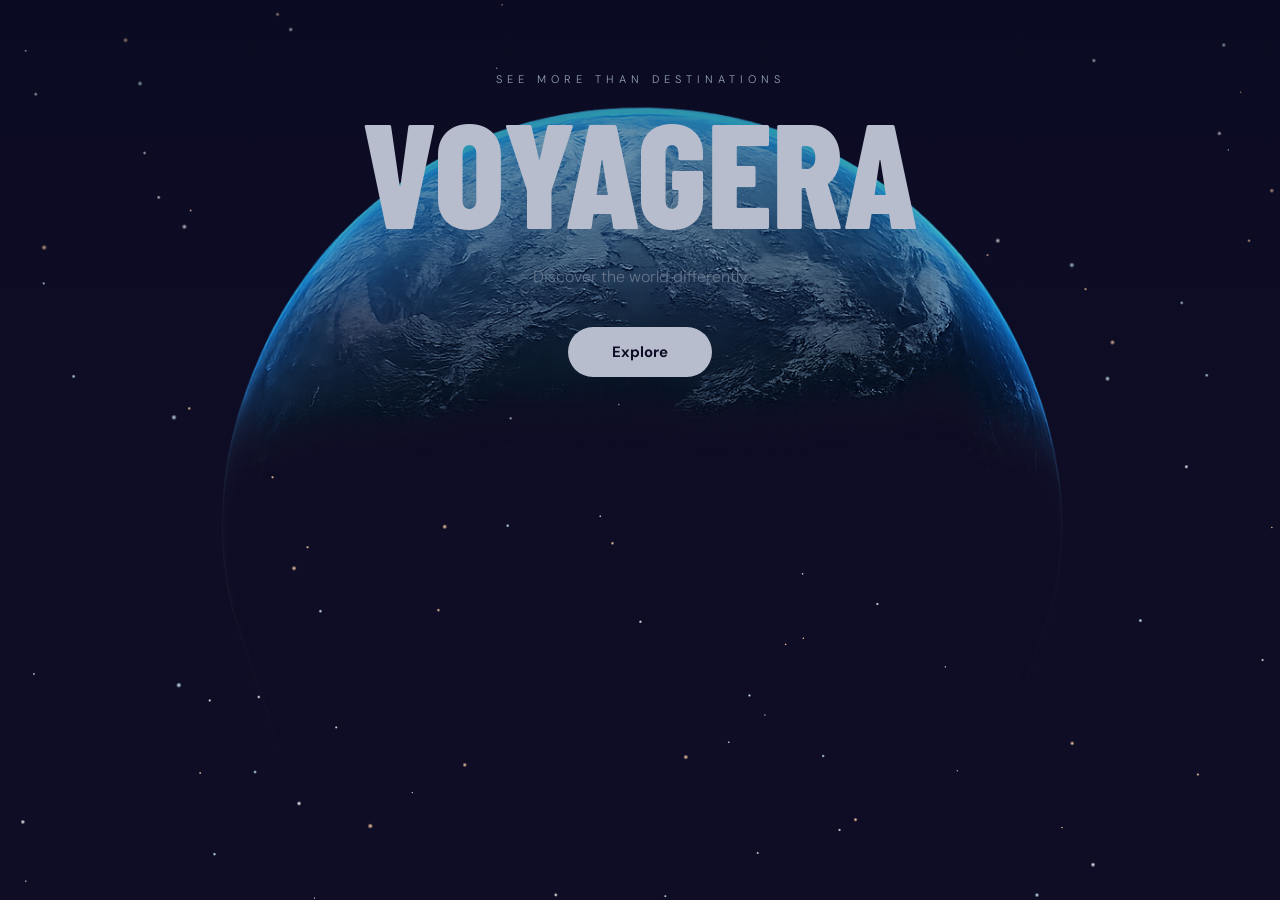
<file: index.html>
<!DOCTYPE html>
<html lang="en">

<head>
    <meta charset="UTF-8">
    <meta name="viewport" content="width=device-width, initial-scale=1.0">
    <title>VOYAGERA</title>
    <link rel="stylesheet" href="css/land.css">
    <link rel="preconnect" href="https://fonts.googleapis.com" />
    <link rel="preconnect" href="https://fonts.gstatic.com" crossorigin />
    <link href="https://fonts.googleapis.com/css2?family=Barlow+Condensed:wght@800&family=DM+Sans:wght@300;400&display=swap" rel="stylesheet" />
</head>

<body>
    <header>
        <div class="finisher-header" style="width: 100%; height: 100vh; position: relative;  background: url('images/earth1.png') center -68% / 110% auto no-repeat;">
            <section class="hero" style="position: relative; z-index: 1;">
                <span class="label">See more than destinations</span>
                <h1>VOYAGERA</h1>
                <p class="desc">Discover the world differently</p>
                <a class="btn" href="pages/home.html">Explore</a>
            </section>
        </div>
    </header>
    <script src="finisher-header.es5.min.js" type="text/javascript"></script>
    <script type="text/javascript">
        new FinisherHeader({
          "count": 100,
          "size": { "min": 2, "max": 6, "pulse": 0 },
          "speed": {
            "x": { "min": 0, "max": 0.4 },
            "y": { "min": 0, "max": 0.6 }
          },
          "colors": {
            "background": "#0f0d26",
            "particles": ["#ffffff", "#d7f3fe", "#ffd0a7"]
          },
          "blending": "overlay",
          "opacity": { "center": 1, "edge": 0 },
          "skew": 0,
          "shapes": ["c"]
        });
    </script>
</body>

</html>
</file>
<file: css/land.css>
* {
    margin: 0;
    padding: 0;
    box-sizing: border-box;
}

body {
    overflow: hidden;
}

h1 {
    font-family: 'Barlow Condensed', sans-serif;
    font-weight: 800;
    font-size: clamp(72px, 14vw, 148px);
    color: #b7bdcd;
    line-height: .9;
    text-align: center;
    animation: fadeUp .7s .2s ease both;
}

@keyframes fadeUp {
    from {
        opacity: 0;
        transform: translateY(24px);
    }
    to {
        opacity: 1;
        transform: translateY(0);
    }
}

.hero {
    display: flex;
    flex-direction: column;
    align-items: center;
    padding-top: 72px;
    min-height: 100vh;
}

.label {
    font-family: 'DM Sans', sans-serif;
    font-weight: 300;
    font-size: 11px;
    letter-spacing: 5px;
    text-transform: uppercase;
    color: #94a3b8;
    margin-bottom: 18px;
    animation: fadeUp .7s .1s ease both;
}


.desc {
    font-family: 'DM Sans', sans-serif;
    font-weight: 300;
    font-size: 16px;
    line-height: 1.75;
    color: #64748b;
    text-align: center;
    max-width: 540px;
    margin-top: 26px;
    padding: 0 24px;
    animation: fadeUp .7s .3s ease both;
}

.btn {
    margin-top: 36px;
    padding: 15px 44px;
    background: #b7bdcd;
    color: #0f0d26;
    font-family: 'DM Sans', sans-serif;
    font-size: 15px;
    font-weight: bold;
    border-radius: 999px;
    border: none;
    cursor: pointer;
    text-decoration: none;
    transition: transform .2s ease, box-shadow .2s ease;
    animation: fadeUp .7s .42s ease both;
}

.btn:hover {
    transform: scale(1.05);
    box-shadow: 0 12px 32px rgba(174, 179, 191, 0.2);
}

.finisher-header::before {
    content: '';
    position: absolute;
    inset: 0;
    background: linear-gradient(to bottom, rgba(5, 8, 30, 0.45) 0%, transparent 60%);
    z-index: 0;
}
</file>
